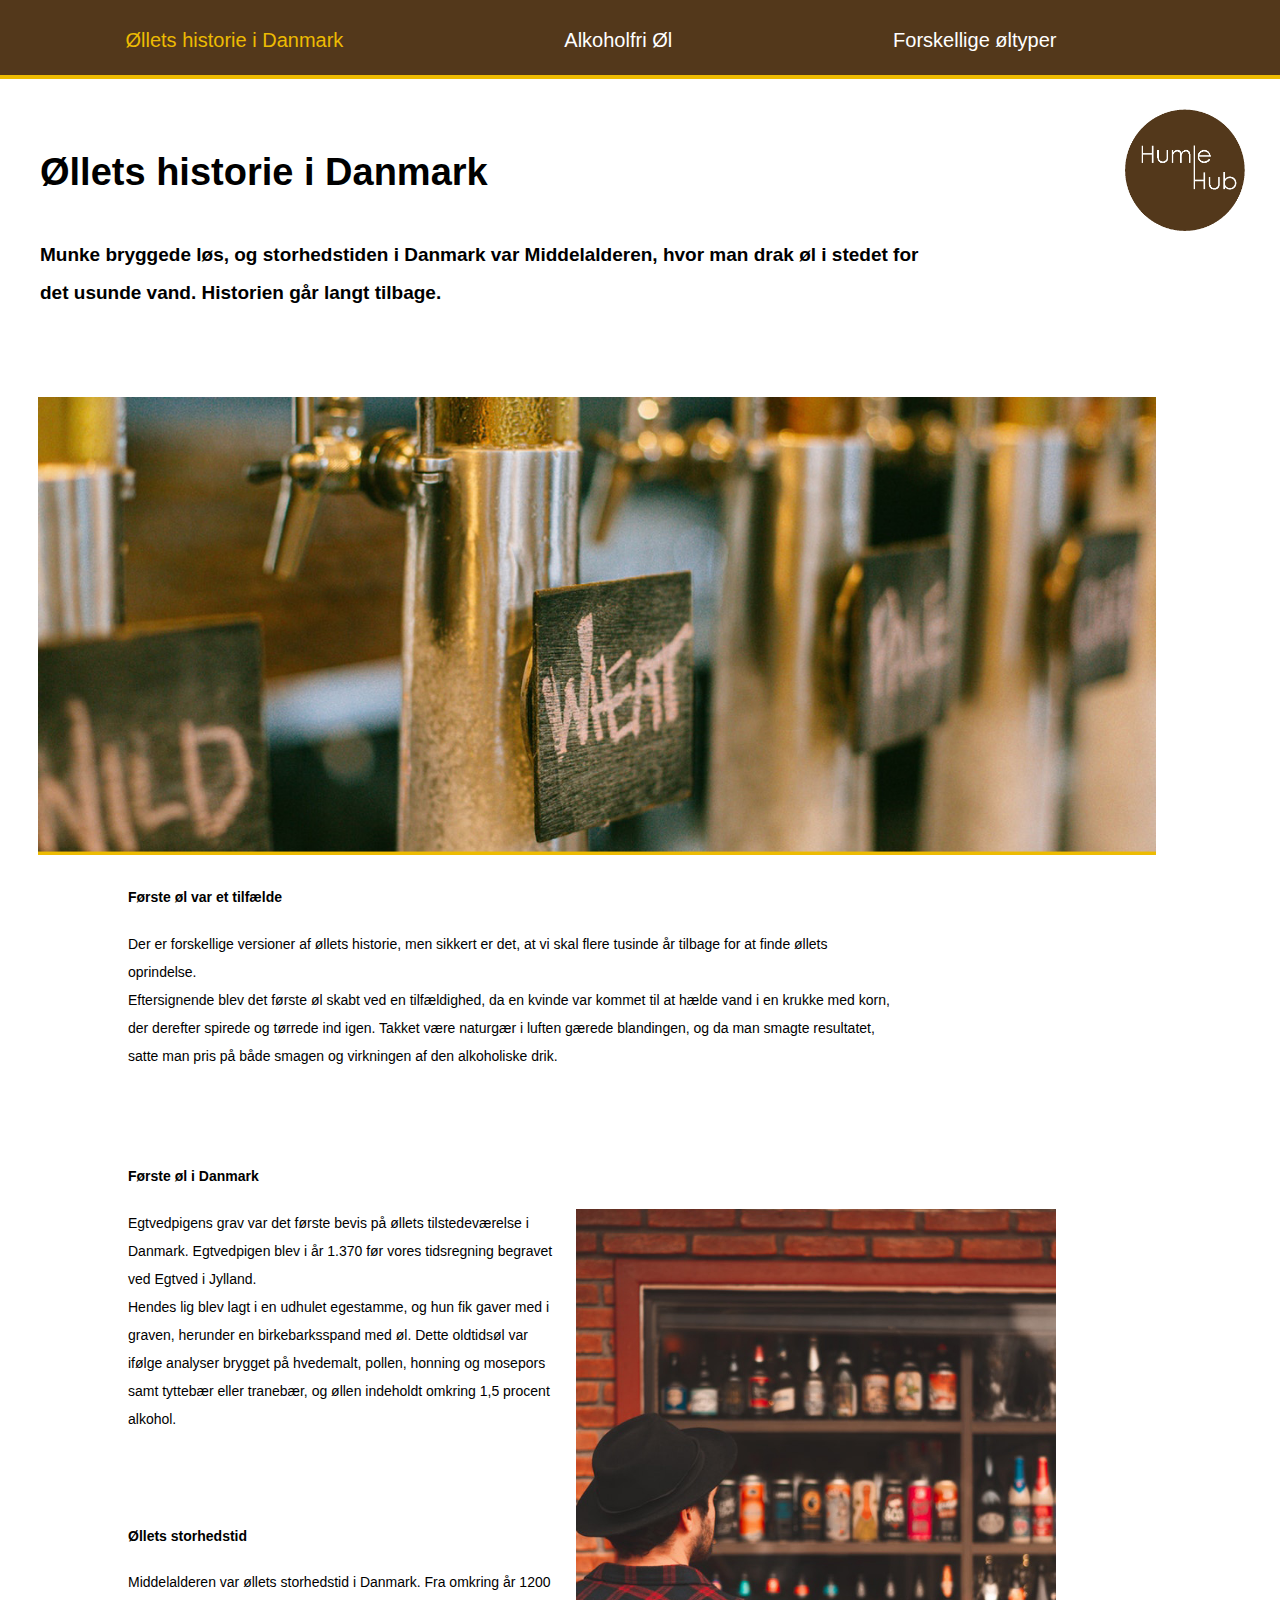
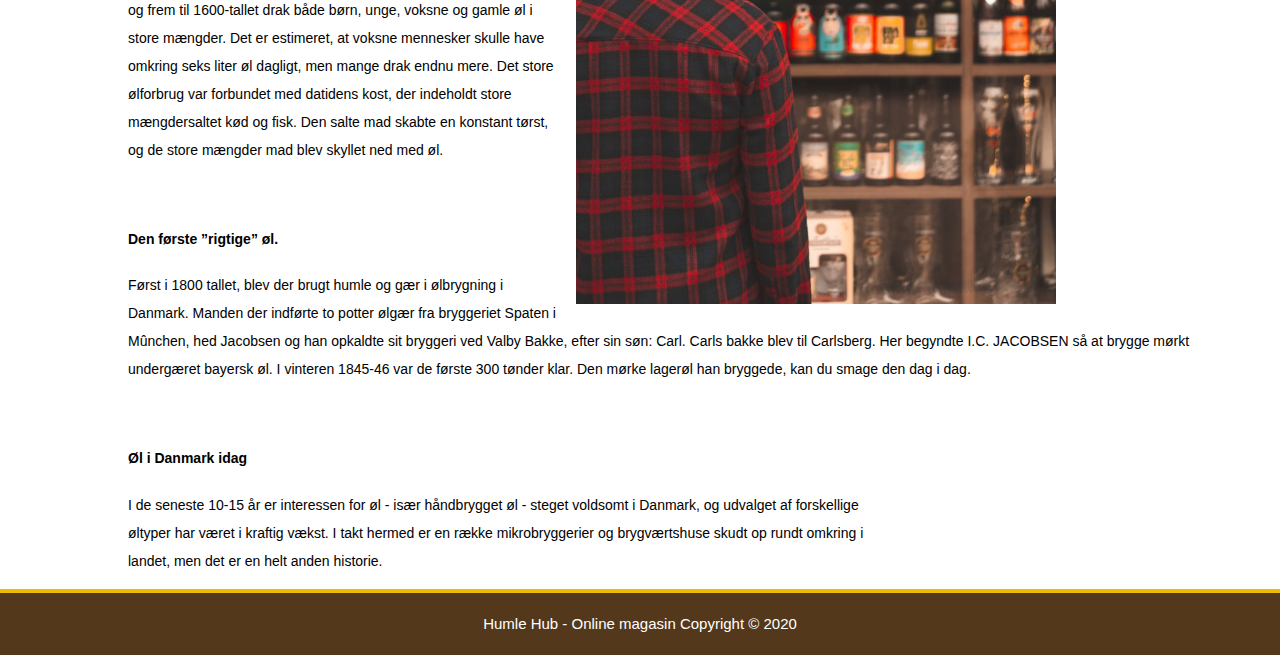
<file: index.html>
<!DOCTYPE html>
<html lang="da">
<head>
     <meta charset="UTF-8">
    <meta name="viewport" content="width=device-width">
    <meta name="description" content="Øllets historie i Danmark">
    <meta name="keywords" content=" Øl Historie, Øl, Middelalder, Første øl, Moderne ølbrygning, Øl traditioner, gamle dage, Munke, munke øl, kloster, øllets historie">
    <meta name="author" content="Rasmus Linding">
    <title>Humle Hub | Øllets Historie i Danmark</title>
    <link rel="stylesheet" href="css/style.css">
</head>

<body>
   <header>
       <div class="container">
           <nav>
               <ul>
                   <li class="aktiv"><a href="index.html">Øllets historie i Danmark</a></li>
                   <li><a href="artikel2.html">Alkoholfri Øl</a></li>
                   <li><a href="artikel3.html">Forskellige øltyper</a></li>
                   
                   
               </ul>
           </nav>
           
       </div>
       
   </header>
   <main>
    <br>
   
 <div class="logo">
   <img src="images/Logo.jpg" alt="Humle Hub Logo" width="120">
       </div>
       
   <section id="overskrift">
       
        <h1> Øllets historie i Danmark</h1>
        <h4> Munke bryggede løs, og storhedstiden i Danmark var Middelalderen, hvor man drak øl i stedet for det usunde vand. Historien går langt tilbage. </h4>
       
   </section>
   <br>
   <br>
   <section id="billede1">
       <img src="images/beskaaretgul3.jpg" alt="Beer Taps" width=90%;>
       
       
   </section>
   
   <article>
       <div class="artikel1">
       <h4> Første øl var et tilfælde</h4>
       <p>Der er forskellige versioner af øllets historie, men sikkert er det, at vi skal flere tusinde år tilbage for at finde øllets oprindelse.  <br> 
       Eftersignende blev det første øl skabt ved en tilfældighed, da en kvinde var kommet til at hælde vand i en krukke med korn, der derefter spirede og tørrede ind igen. Takket være naturgær i luften gærede blandingen, og da man smagte resultatet, satte man pris på både smagen og virkningen af den alkoholiske drik.</p>
       </div>
       
       <br>
       <br> 
       
       <div class="artikel2">
           
        <h4> Første øl i Danmark</h4>
        <section id="billede2">
        <img src="images/beerman.jpg" alt="Man looking at Beer" width=75%;>
       </section>
        
       <p>Egtvedpigens grav var det første bevis på øllets tilstedeværelse i Danmark. Egtvedpigen blev i år 1.370 før vores tidsregning begravet ved Egtved i Jylland. <br> 
       Hendes lig blev lagt i en udhulet egestamme, og hun fik gaver med i graven, herunder en birkebarksspand med øl. Dette oldtidsøl var ifølge analyser brygget på hvedemalt, pollen, honning og mosepors samt tyttebær eller tranebær, og øllen indeholdt omkring 1,5 procent alkohol.  </p> <br> 
       <br> <h4>Øllets storhedstid</h4>
       
       <p>Middelalderen var øllets storhedstid i Danmark. Fra omkring år 1200 og frem til 1600-tallet drak både børn, unge, voksne og gamle øl i store mængder. Det er estimeret, at voksne mennesker skulle have omkring seks liter øl dagligt, men mange drak endnu mere. Det store ølforbrug var forbundet med datidens kost, der indeholdt store mængdersaltet kød og fisk. Den salte mad skabte en konstant tørst, og de store mængder mad blev skyllet ned med øl.<br></p>
      <br>  <h4>Den første ”rigtige” øl.</h4>
       <p>Først i 1800 tallet, blev der brugt humle og gær i ølbrygning i Danmark. Manden der indførte to potter ølgær fra bryggeriet Spaten i Mûnchen, hed Jacobsen og han opkaldte sit bryggeri ved Valby Bakke, efter sin søn: Carl. Carls bakke blev til Carlsberg. Her begyndte I.C. JACOBSEN så at brygge mørkt undergæret bayersk øl. I vinteren 1845-46 var de første 300 tønder klar. Den mørke lagerøl han bryggede, kan du smage den dag i dag.<br>
        </p>
      <br> 
       <div class="artikel3">    <!-- Her ville jeg gerne have brugt samme div class som i nogle af de andre tekst stykker, men så kunne jeg ikke få stylet det ordenligt -->
       <h4>Øl i Danmark idag</h4>
       <p>I de seneste 10-15 år er interessen for øl - især håndbrygget øl - steget voldsomt i Danmark, og udvalget af forskellige øltyper har været i kraftig vækst. I takt hermed er en række mikrobryggerier og brygværtshuse skudt op rundt omkring i landet, men det er en helt anden historie.</p>
           </div>
       </div>
      
       
   </article>
   
  

   </main>
   
    <footer>
       <p>Humle Hub - Online magasin Copyright &copy; 2020</p>
   </footer>
   
    </body>
</html>
</file>
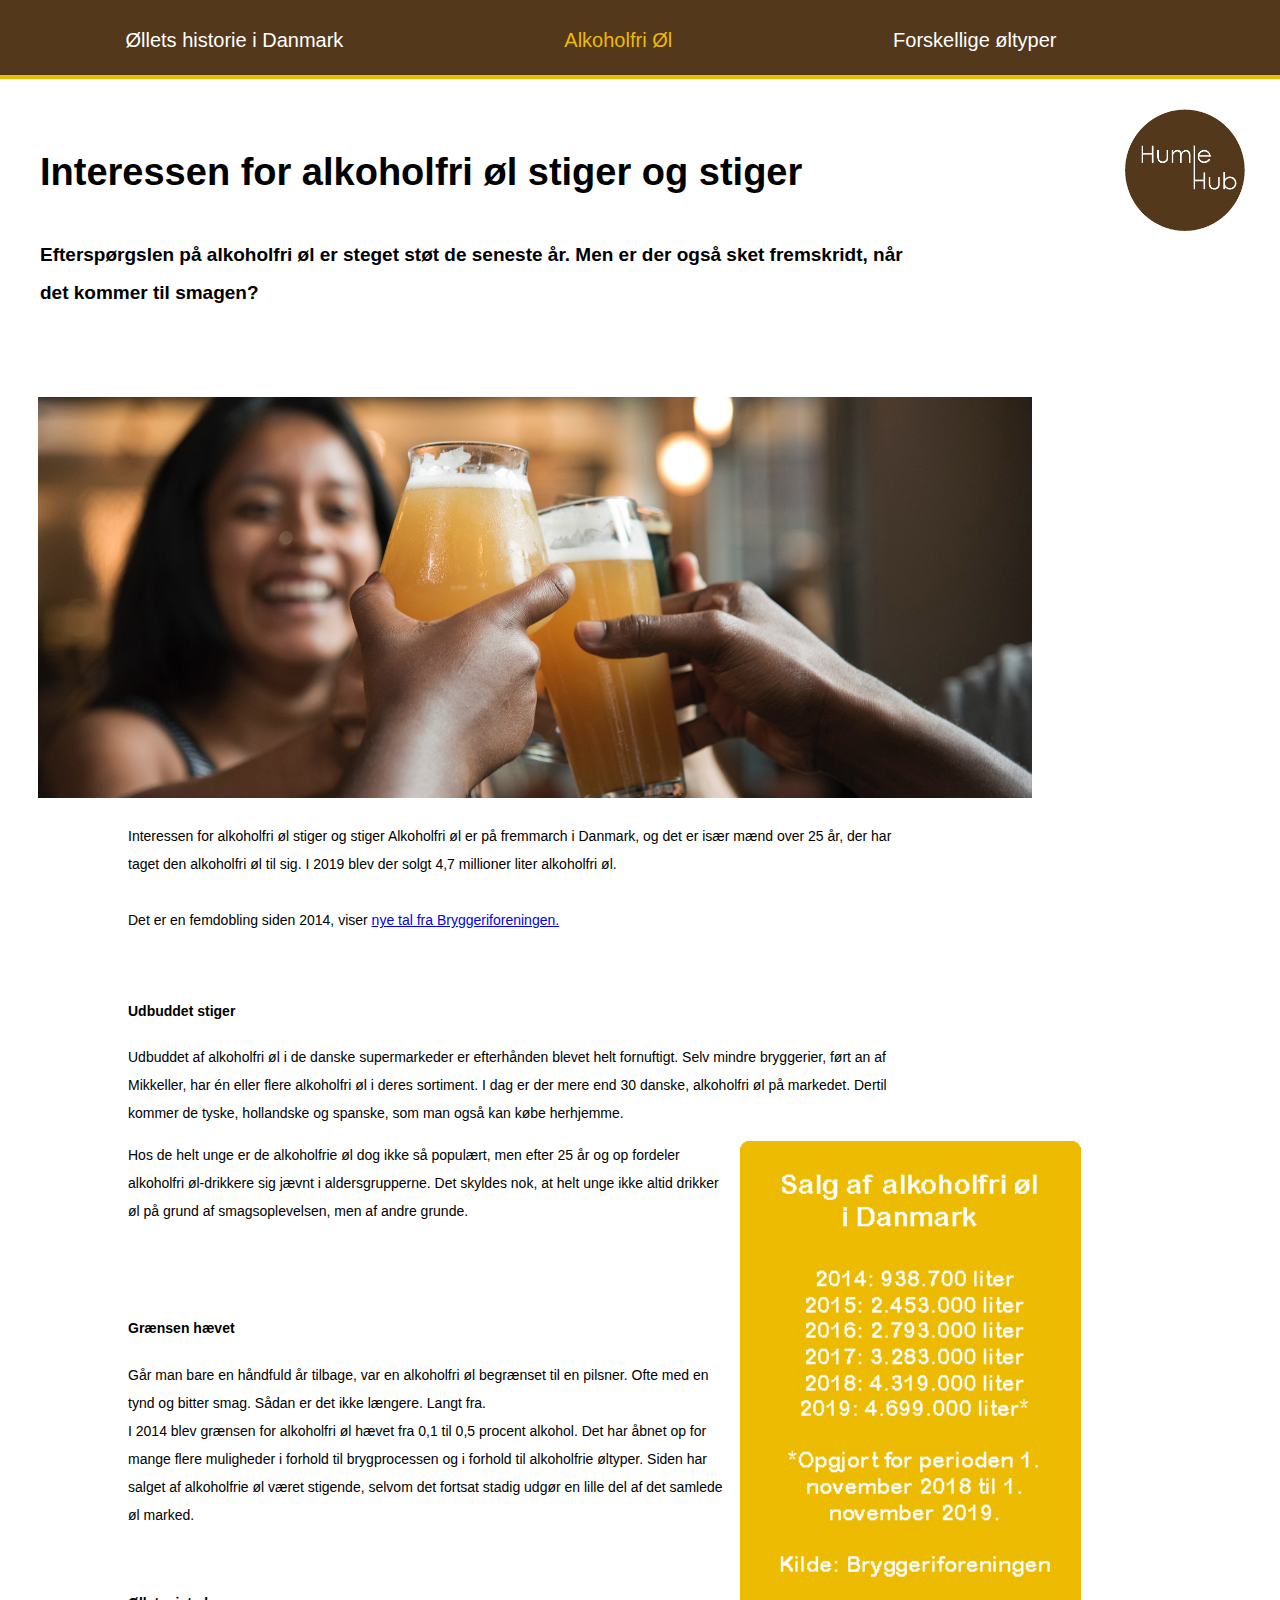
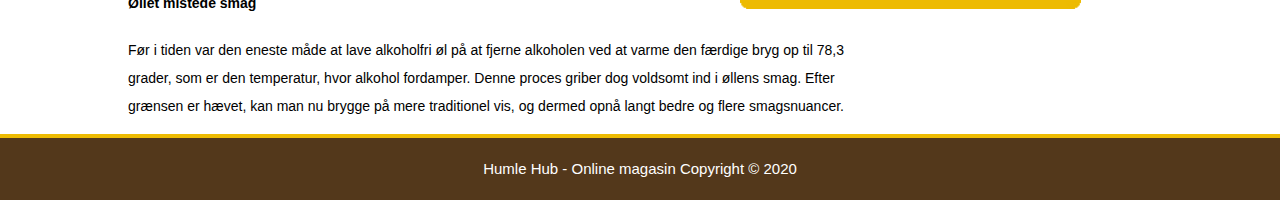
<file: artikel2.html>
<!DOCTYPE html>
<html lang="da">
<head>
     <meta charset="UTF-8">
    <meta name="viewport" content="width=device-width">
    <meta name="description" content="Alkohol fri øl og specialøl artikel">
    <meta name="keywords" content="ALkoholfri øl, økologisk øl, Alkoholfri, øko øl, alkohol procent, sund øl, alkoholfri specialøl">
    <meta name="author" content="Rasmus Linding">
    <title>Humle Hub | Alkoholfri Øl</title>
    <link rel="stylesheet" href="css/style.css">
</head>

<body>
   <header>
       <div class="container">
           <nav>
               <ul>
                   <li><a href="index.html">Øllets historie i Danmark</a></li>
                   <li class="aktiv"><a href="artikel2.html">Alkoholfri Øl</a></li>
                   <li><a href="artikel3.html">Forskellige øltyper</a></li>
                   
                   
               </ul>
           </nav>
           
       </div>
       
   </header>
   <main>
   
   <br>
   
   <div class="logo">
   <img src="images/Logo.jpg" alt="Humle Hub Logo" width="120">
       </div>
       
   <section id="overskrift">
        <h1> Interessen for alkoholfri øl stiger og stiger</h1>
        <h4>Efterspørgslen på alkoholfri øl er steget støt de seneste år. Men er der også sket fremskridt, når det kommer til smagen?</h4>
       
   </section>
   <br>
   <br>
   <section id="billede1">
       <img src="images/oel2.jpg" alt="Hangout with Beer" width="80%">
       
       
   </section>
   
     
<article>
    <div class="artikel1">
       <p> Interessen for alkoholfri øl stiger og stiger
Alkoholfri øl er på fremmarch i Danmark, og det er især mænd over 25 år, der har taget den alkoholfri øl til sig. I 2019 blev der solgt 4,7 millioner liter alkoholfri øl.
<br>
    <br>  
Det er en femdobling siden 2014, viser <a href="https://www.bryggeriforeningen.dk/artikler/toersten-efter-alkoholfri-oel-er-steget-markant/">nye tal fra Bryggeriforeningen.</a> <!-- et link til min kilde fra citat ovenover -->
  </p>      
    </div>
    
    
       <br> 
       
       <div class="artikel1">
       <h4>Udbuddet stiger</h4>
       <p>Udbuddet af alkoholfri øl i de danske supermarkeder er efterhånden blevet helt fornuftigt. Selv  mindre bryggerier, ført an af Mikkeller, har én eller flere alkoholfri øl i  deres sortiment. I dag er der mere end 30 danske, alkoholfri øl på markedet. Dertil kommer de tyske, hollandske og spanske, som man også kan købe herhjemme.</p>
       
    </div>
       <div class="artikel5">
           
        <section id="billede3">
        <img src="images/textboks.jpg" alt="Alkoholfri ølsalg i DK" width=120%;>
       </section>
        
       <p>Hos de helt unge er de alkoholfrie øl dog ikke så populært, men efter 25 år og op fordeler alkoholfri øl-drikkere sig jævnt i aldersgrupperne. Det skyldes nok, at helt unge ikke altid drikker øl på grund af smagsoplevelsen, men af andre grunde. </p> <br> 
       <br> <h4>Grænsen hævet</h4>
       
       <p>
       Går man bare en håndfuld år tilbage, var en alkoholfri øl begrænset til en pilsner. Ofte med en tynd og bitter smag. Sådan er det ikke længere. Langt fra. 
<br>I 2014 blev grænsen for alkoholfri øl hævet fra 0,1 til 0,5 procent alkohol. Det har åbnet op for mange flere muligheder i forhold til brygprocessen og i forhold til alkoholfrie øltyper. Siden har salget af alkoholfrie øl været stigende, selvom det fortsat stadig udgør en lille del af det samlede øl marked. <br>
           </p>
     <div class="artikel6">     <!-- Her blev jeg nød til at lave endnu en overflødig div, kunne ikke få styling til at virke ellers -->
         <br><h4>Øllet mistede smag</h4>
        
        <p>
            Før i tiden var den eneste måde at lave alkoholfri øl på at fjerne alkoholen ved at varme den færdige bryg op til 78,3 grader, som er den temperatur, hvor alkohol fordamper. Denne proces griber dog voldsomt ind i øllens smag. Efter grænsen er hævet, kan man nu brygge på mere traditionel vis, og dermed opnå langt bedre og flere smagsnuancer. 
        </p>
        </div>
        
    </div>
</article>
   

   </main>
     
     
     
     
      <footer>
       <p>Humle Hub - Online magasin Copyright &copy; 2020</p>
   </footer>
   
    </body>
</html>
</file>
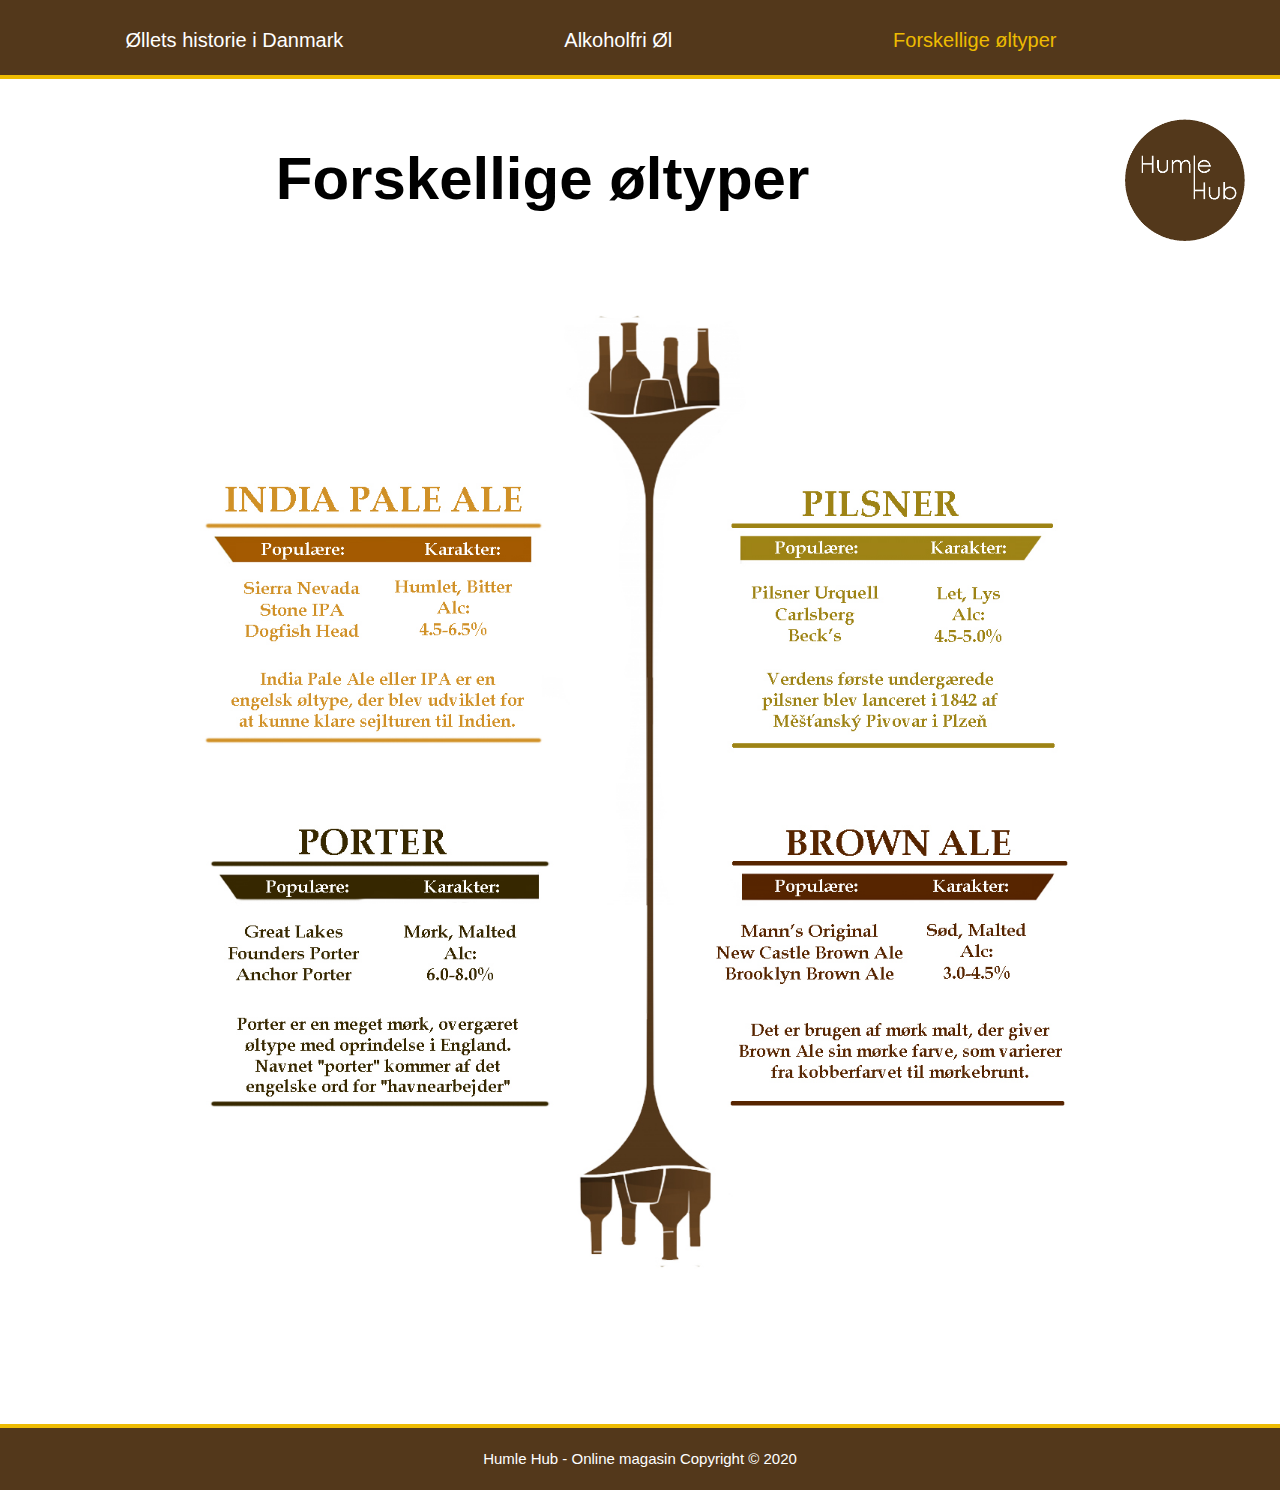
<file: artikel3.html>
<!DOCTYPE html>
<html lang="da">
<head>
     <meta charset="UTF-8">
    <meta name="viewport" content="width=device-width">
    <meta name="description" content="Grafik Forskellige Øltyper">
    <meta name="keywords" content="IPA, India Pale Ale, Specialøl, Øltyper, Pilsner, Grafik, Infografik, Brown Ale, Porter, Mørk Øl">
    <meta name="author" content="Rasmus Linding">
    <title>Humle Hub | Forskellige Øltyper</title>
    <link rel="stylesheet" href="css/style.css">
</head>

<body>
   <header>
       <div class="container">
           <nav>
               <ul>
                   <li><a href="index.html">Øllets historie i Danmark</a></li>
                   <li><a href="artikel2.html">Alkoholfri Øl</a></li>
                   <li class="aktiv"><a href="artikel3.html">Forskellige øltyper</a></li>
                   
                   
               </ul>
           </nav>
           
       </div>
       
   </header>
   <main>
    <div class="logo">
   <img src="images/Logo.jpg" alt="Humle Hub Logo" width="120">
       </div>
    <section id="overskrift3">
        <h1> Forskellige øltyper</h1>
       
  <section id="billede4">
  <img src="images/infographic.jpg" alt="Infographic over øltyper" class="responsive"> <!-- Giver den class, og prøver at gøre den responsive i css --> 
        </section>
   
   </section>
   

   </main>
     
     
     
     
      <footer>
       <p>Humle Hub - Online magasin Copyright &copy; 2020</p>
   </footer>
   
    </body>
</html>
</file>
<file: css/style.css>
body{
    font-family: Arial, Helvetica, sans-serif;      /* her vælger jeg skrifttype til bodyen til hele siden. Den prioritere arial, hvis muligt, derefter Helvetica,  */
    font-size: 15px;
    line-height: 2;
    background-color:#ffffff;
    padding:0px;
    margin:0px;
}

.container{
    width:90%;
    margin:15px;
    overflow:hidden; /*hvis noget ryger uden for containeren kommer der ikke en scroll bar, men bliver gemt i stedet*/ 
}


/* Header */
header{
    background:#53381b; /* farve er valgt fra mock up 1 menu med hexidecimal color picker*/
    color:#ffffff;
    padding-top:5px;
    min-height:40px; /* til når den bliver responsiv, bliver den mindst 40px */
    border-bottom:#edbb02 4px solid;
}

header a{ /* til links i headeren*/
    color:#ffffff;
    text-decoration:none;
    font-size: 20px;

    
}

header ul{
    margin:0;
    padding:0;
    

}

nav ul{
    display: flex;
    list-style: none;
    justify-content: space-around;
}

header .aktiv a{
    color:#edbb02 /* Så menuen skifter farve, og viser hvilken menu man er på */
}

header a:hover{
    font-weight: bold; /* Så teksten bliver bold, når musen hover */
    
}

.logo{
    float:right;
    padding-left:40px;
    padding-right:35px;
}



#overskrift{
    padding-left:40px;
    width:70%;                           /* bruger 70%, synes det ligner mere en artikel, når skriften ikke går hele vejen over siden, det har jeg brugt på næsten alt tekst, og overskrifter */
    font-size:19px;
}

#billede1{
    padding-left:3%;
}

.artikel1{
    width:60%;
    padding-left: 10%;
    font-size:14px;
}



.artikel2{
    width:85%;
    padding-left: 10%;
    font-size:14px;
}


.artikel3{
    width:70%;
    font-size:14px;
}
#billede2{
    float:right;
    padding-left:15px;
    
    
}
#billede3{
    float:right;
    padding-left:15px;
}
.artikel5{
    width:70%;
    padding-left: 10%;
    font-size:14px;
}
.artikel6{
    width:80%;
    
}

#overskrift3{
    font-size:30px;
    text-align: center;
     }


 .responsive {      /* Til infographic på 3 side, så den bliver responsive */
  width: 80%;
  height: auto;
}

footer{
    background:#53381b;
    color:#ffffff;
    text-align: center;
    padding: 1px;
    border-top:#edbb02 4px solid;
    
}
</file>
